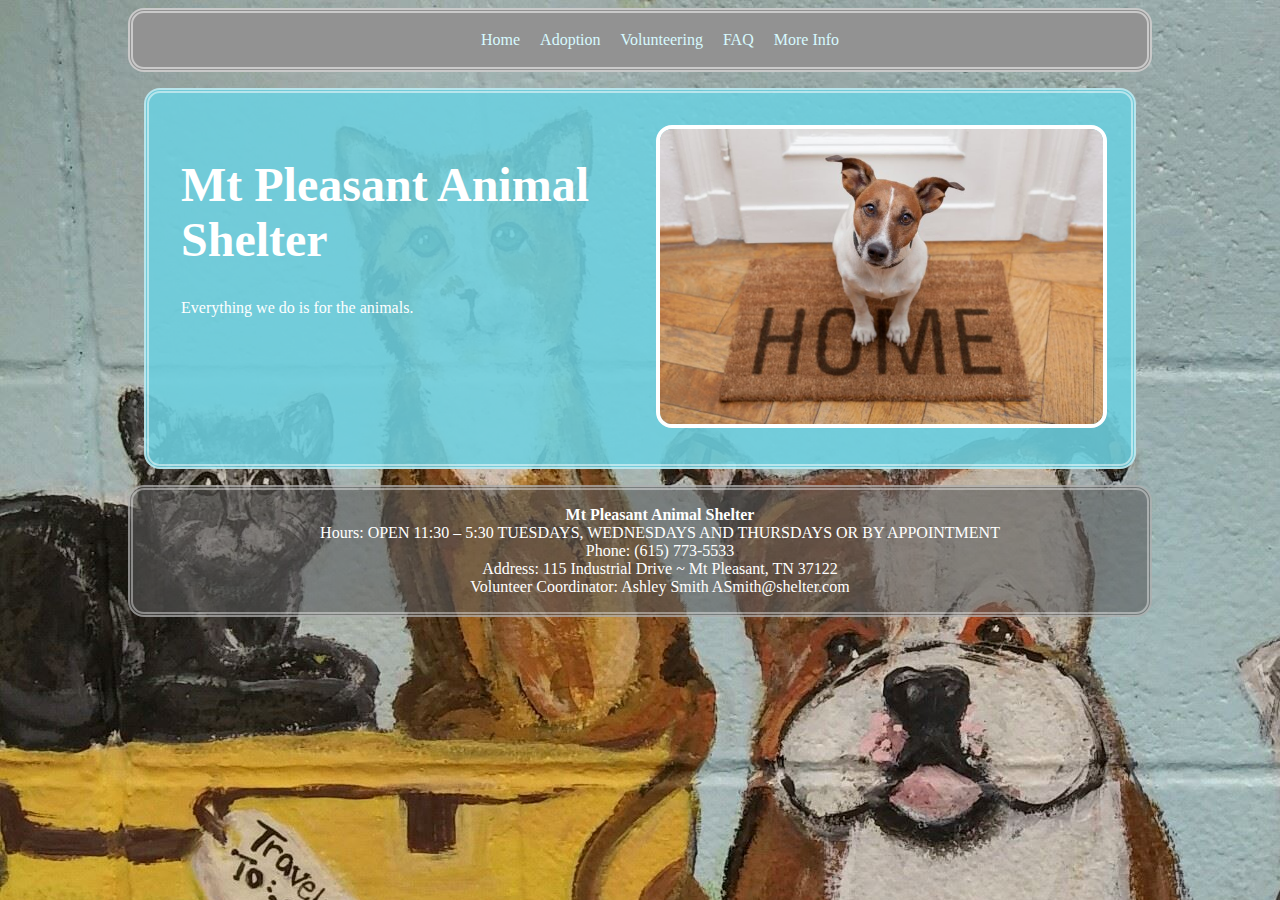
<file: index.html>
<!DOCTYPE html>
<html lang="en">
<head>
    <meta charset="UTF-8">
    <meta name="viewport" content="width=device-width, initial-scale=1.0">
    <title>Home</title>
    <link href="./stylesheets/style1.css" rel="stylesheet" />
</head>
<body>
    
    <nav>
        <ul>
            <li><a href="./index.html">Home</a></li>
            <li><a href="./pages/Adoption.html">Adoption</a></li>
            <li><a href="./pages/Volunteering.html">Volunteering</a></li>
            <li><a href="./pages/FAQ.html">FAQ</a></li>
            <li><a href="./pages/MoreInfo.html">More Info</a></li>
        </ul>
    </nav>

    <div class="content">

        <div class="titleBox">

            <div>
                <h1> Mt Pleasant Animal Shelter </h1>
                <p class="subTitle">Everything we do is for the animals.</p>
            </div>

            <div>
                <img src="./images/home.jpg" />
            </div>
        </div>
    </div>
    
    <footer>
        <ul>
            <li> <b>Mt Pleasant Animal Shelter</b> </li>
            <li> Hours:		OPEN 11:30 – 5:30 TUESDAYS, WEDNESDAYS AND THURSDAYS OR BY APPOINTMENT </li>
            <li> Phone: 		(615) 773-5533 </li>
            <li> Address:	115 Industrial Drive ~ Mt Pleasant, TN 37122</li>
            <li> Volunteer Coordinator: 		Ashley Smith		ASmith@shelter.com </li>
        </ul>
    </footer>

</body>
</html>
</file>
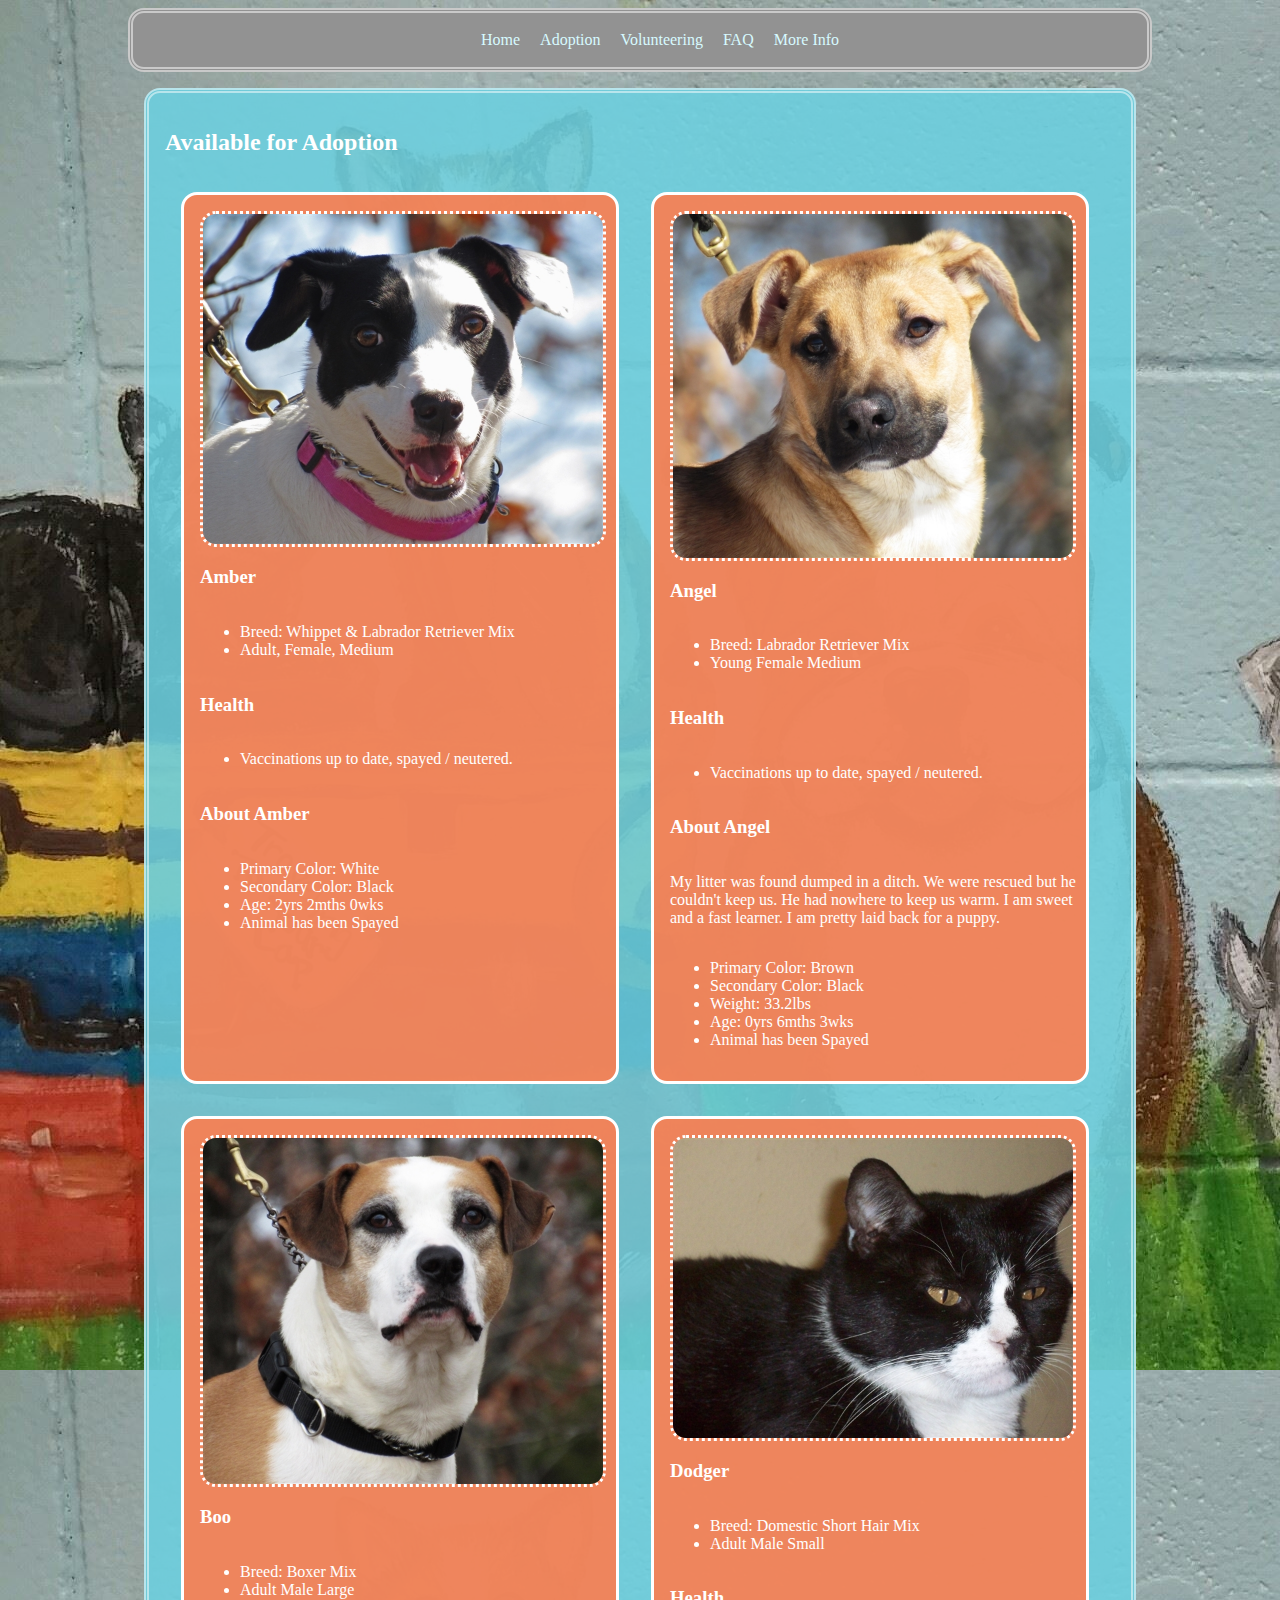
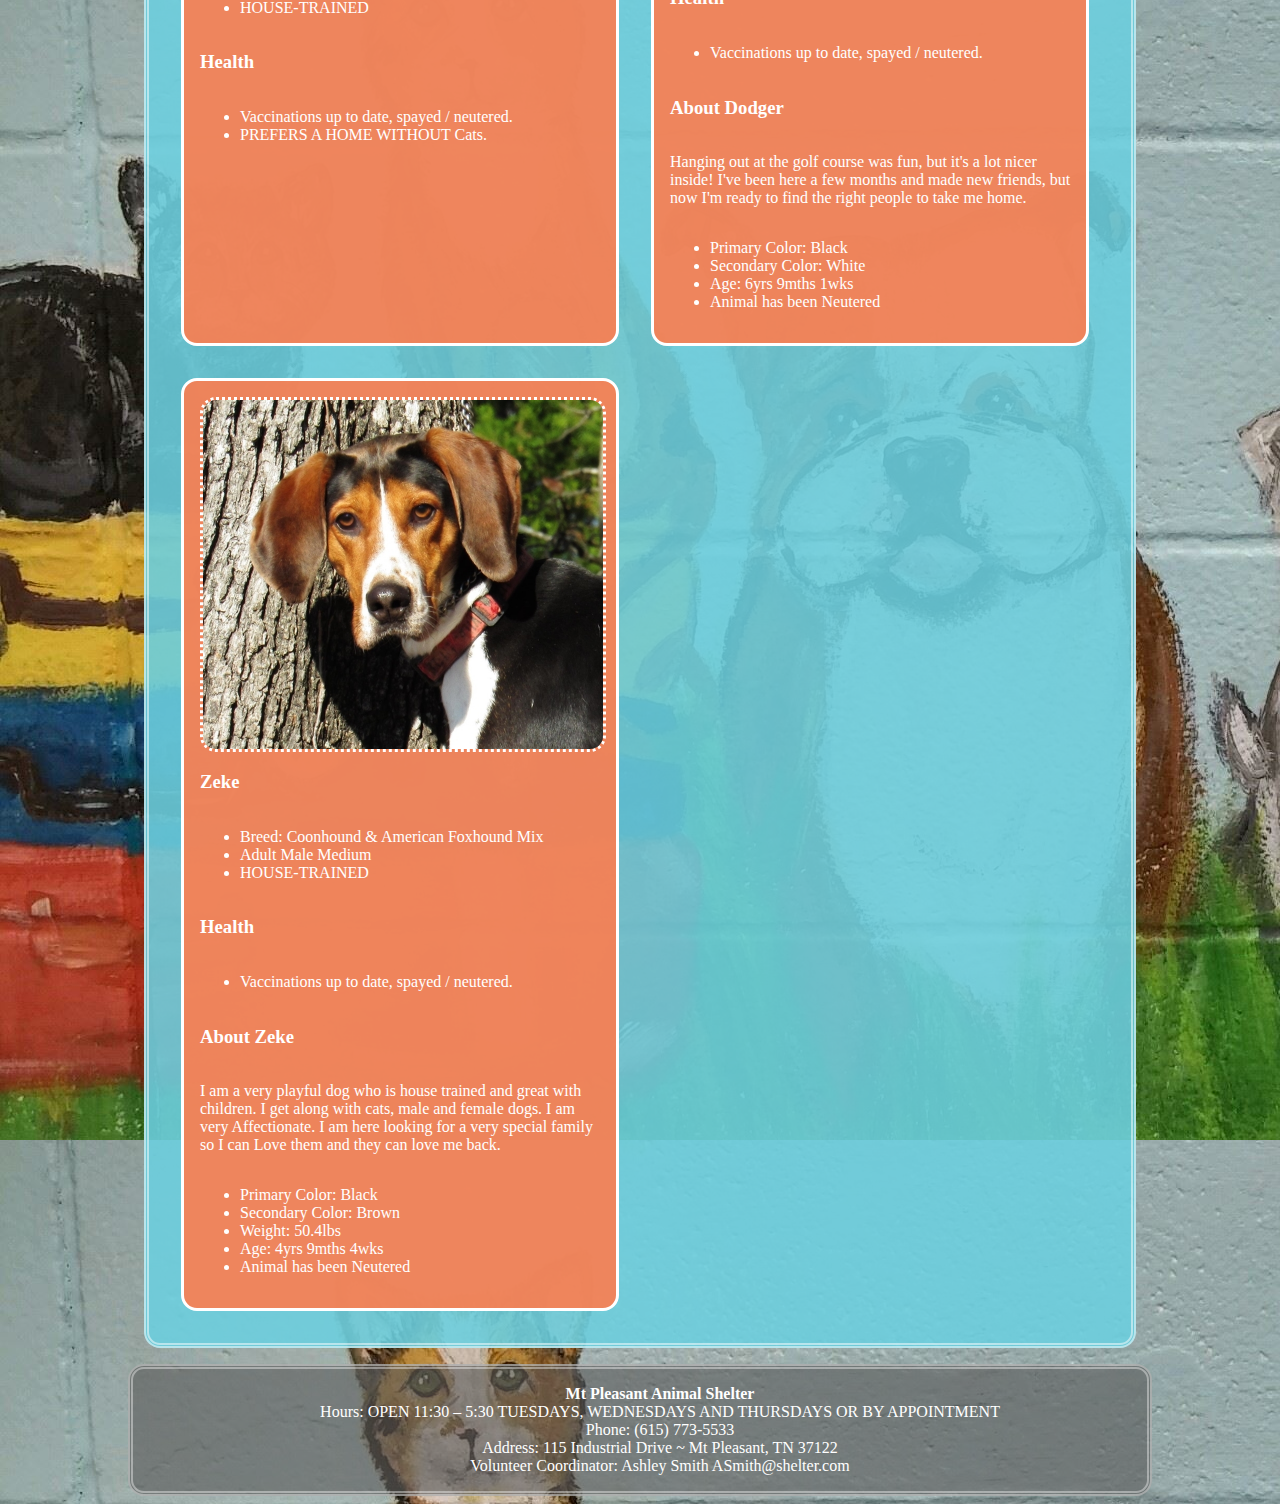
<file: pages/Adoption.html>
<!DOCTYPE html>
<html lang="en">
<head>
    <meta charset="UTF-8">
    <meta name="viewport" content="width=device-width, initial-scale=1.0">
    <title>Adoption</title>
    <link href="../stylesheets/style1.css" rel="stylesheet" />
</head>
<body>
    
    <nav>
        <ul>
            <li><a href="../index.html">Home</a></li>
            <li><a href="../pages/Adoption.html">Adoption</a></li>
            <li><a href="../pages/Volunteering.html">Volunteering</a></li>
            <li><a href="../pages/FAQ.html">FAQ</a></li>
            <li><a href="../pages/MoreInfo.html">More Info</a></li>
        </ul>
    </nav>


    <div class="content">
    
        <h2> Available for Adoption </h2>
        <div class="allAdopt">
            <div class="adoptCards">

                <img src="../images/Amber/Amber01.jpeg" />
                <h3> Amber </h3>
                <ul>
                    <li> Breed:  Whippet & Labrador Retriever Mix </li>
                    <li> Adult, Female, Medium </li>
                </ul>
                <h3> Health </h3>
                <ul>
                    <li> Vaccinations up to date, spayed / neutered. </li>
                </ul>
                <h3> About Amber </h3>
                <ul>
                    <li> Primary Color: White </li>
                    <li> Secondary Color: Black </li>
                    <li> Age: 2yrs 2mths 0wks </li>
                    <li> Animal has been Spayed </li>
                </ul>

            </div>

            <div class="adoptCards">

                <img src="../images/Angel/Angel01.jpeg" />
                <h3> Angel </h3>
                <ul>
                    <li> Breed:  Labrador Retriever Mix </li>
                    <li> Young Female Medium </li>
                </ul>
                <h3> Health </h3>
                <ul>
                    <li> Vaccinations up to date, spayed / neutered. </li>
                </ul>
                <h3> About Angel </h3>
                <p> My litter was found dumped in a ditch. We were rescued but he couldn't keep us. He had nowhere to keep us warm. I am sweet and a fast learner. I am pretty laid back for a puppy.  </p>
                <ul>
                    <li> Primary Color: Brown </li>
                    <li>  Secondary Color: Black </li>
                    <li> Weight: 33.2lbs </li>
                    <li> Age: 0yrs 6mths 3wks </li>
                    <li> Animal has been Spayed </li>
                </ul>

            </div>
    
            <div class="adoptCards">

                <img src="../images/Boo/boo01.jpeg" />
                <h3> Boo </h3>
                <ul>
                    <li> Breed: Boxer Mix </li>
                    <li> Adult Male Large </li>
                    <li> HOUSE-TRAINED </li>
                </ul>
                <h3> Health </h3>
                <ul>
                    <li> Vaccinations up to date, spayed / neutered. </li>
                    <li> PREFERS A HOME WITHOUT Cats. </li>
                </ul>

            </div>

            <div class="adoptCards">

                <img src="../images/Dodger/Dodger02.jpeg" />
                <h3> Dodger </h3>
                <ul>
                    <li> Breed: Domestic Short Hair Mix  </li>
                    <li> Adult Male  Small </li>
                </ul>
                <h3> Health </h3>
                <ul>
                    <li> Vaccinations up to date, spayed / neutered. </li>
                </ul>
                <h3> About Dodger </h3>
                <p> Hanging out at the golf course was fun, but it's a lot nicer inside! I've been here a few months and made new friends, but now I'm ready to find the right people to take me home. </p>
                <ul>
                    <li> Primary Color: Black </li>
                    <li> Secondary Color: White </li>
                    <li> Age: 6yrs 9mths 1wks </li>
                    <li> Animal has been Neutered </li>
                </ul>

            </div>

            <div class="adoptCards">

                <img src="../images/Zeke/Zeke01.jpeg" />
                <h3> Zeke </h3>
                <ul>
                    <li> Breed: Coonhound & American Foxhound Mix </li>
                    <li> Adult Male Medium </li>
                    <li> HOUSE-TRAINED </li>
                </ul>
                <h3> Health </h3>
                <ul>
                    <li> Vaccinations up to date, spayed / neutered. </li>
                </ul>
                <h3> About Zeke </h3>
                <p> I am a very playful dog who is house trained and great with children. I get along with cats, male and female dogs. I am very Affectionate. I am here looking for a very special family so I can Love them and they can love me back.  </p>
                <ul>
                    <li> Primary Color: Black </li>
                    <li> Secondary Color: Brown </li>
                    <li> Weight: 50.4lbs </li>
                    <li> Age: 4yrs 9mths 4wks </li>
                    <li> Animal has been Neutered </li>
                </ul>

            </div>
        </div>
        

    </div>


    <footer>
        <ul>
            <li> <b>Mt Pleasant Animal Shelter</b> </li>
            <li> Hours:		OPEN 11:30 – 5:30 TUESDAYS, WEDNESDAYS AND THURSDAYS OR BY APPOINTMENT </li>
            <li> Phone: 		(615) 773-5533 </li>
            <li> Address:	115 Industrial Drive ~ Mt Pleasant, TN 37122</li>
            <li> Volunteer Coordinator: 		Ashley Smith		ASmith@shelter.com </li>
        </ul>
    </footer>

</body>
</html>
</file>
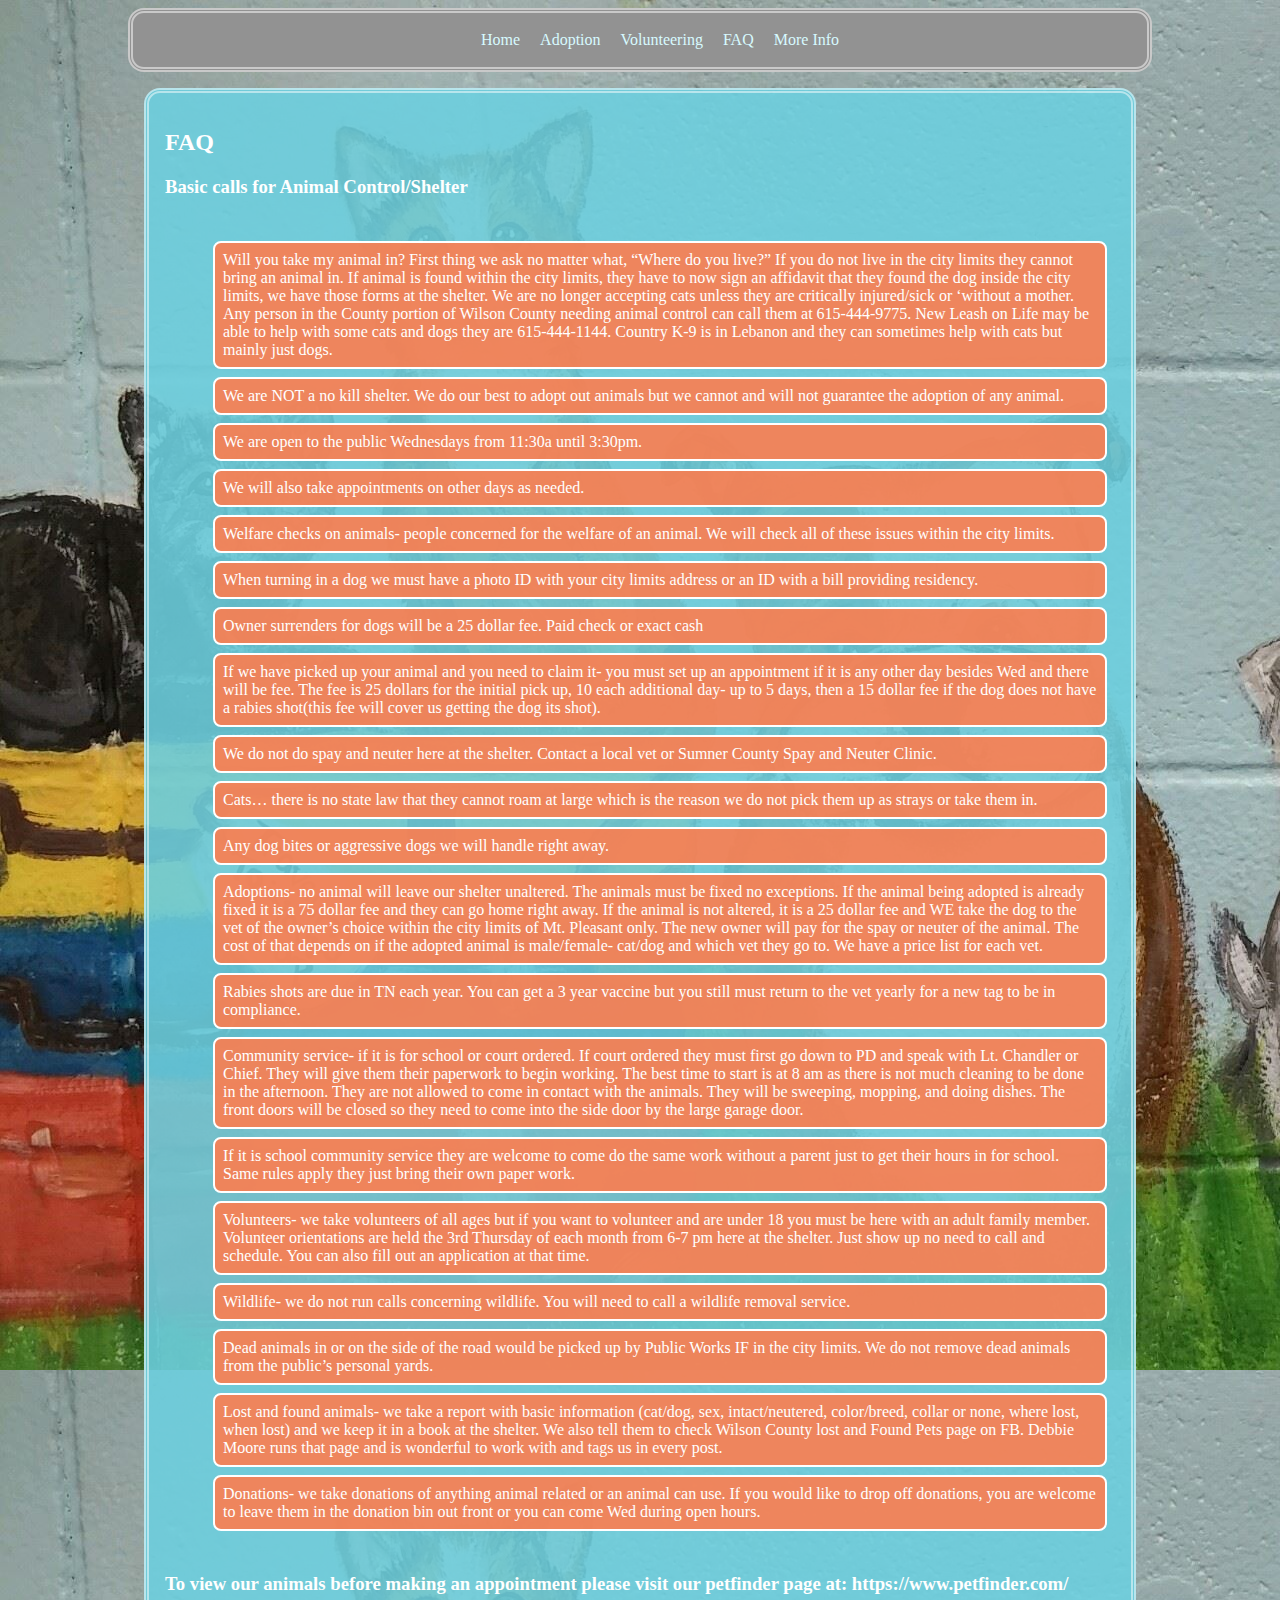
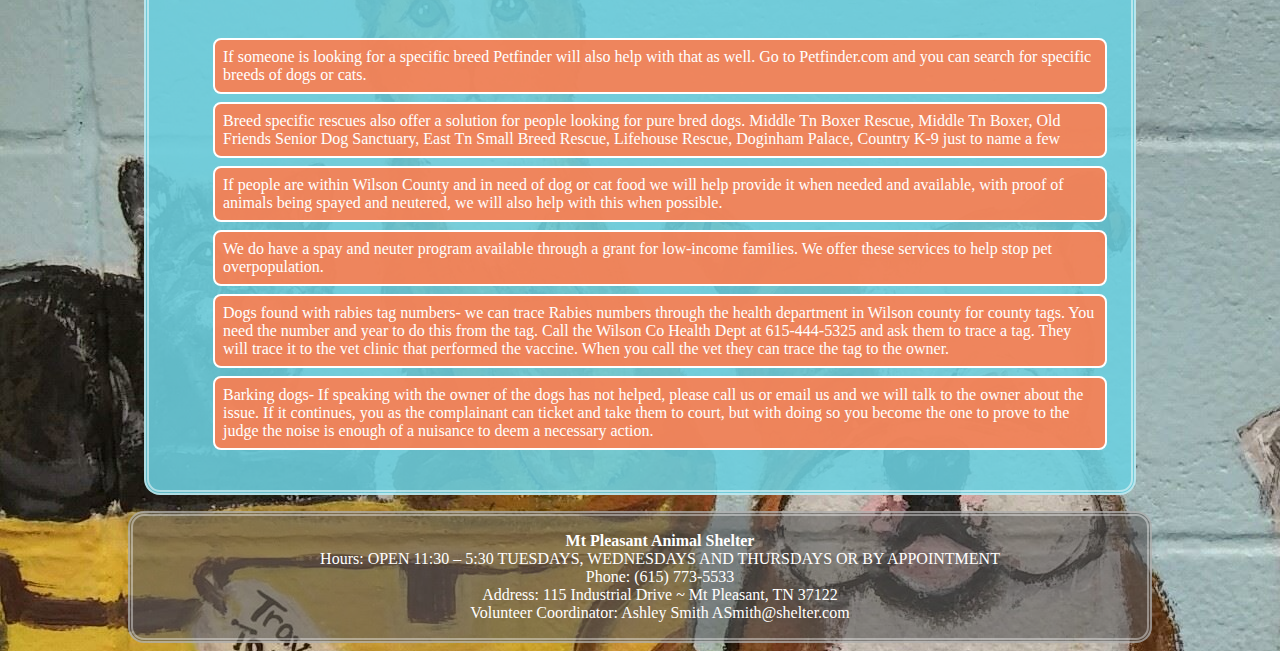
<file: pages/FAQ.html>
<!DOCTYPE html>
<html lang="en">
<head>
    <meta charset="UTF-8">
    <meta name="viewport" content="width=device-width, initial-scale=1.0">
    <title>FAQ</title>
    <link href="../stylesheets/style1.css" rel="stylesheet" />
</head>
<body>
    
    <nav>
        <ul>
            <li><a href="../index.html">Home</a></li>
            <li><a href="../pages/Adoption.html">Adoption</a></li>
            <li><a href="../pages/Volunteering.html">Volunteering</a></li>
            <li><a href="../pages/FAQ.html">FAQ</a></li>
            <li><a href="../pages/MoreInfo.html">More Info</a></li>
        </ul>
    </nav>

    <div class="content">

        <h2> FAQ </h2>
        <h3> Basic calls for Animal Control/Shelter </h3>

        <div class="faqQuestions">

            <ul>
                <li> Will you take my animal in? First thing we ask no matter what, “Where do you live?” If you do not live in the city limits they cannot bring an animal in. If animal is found within the city limits, they have to now sign an affidavit that they found the dog inside the city limits, we have those forms at the shelter. We are no longer accepting cats unless they are critically injured/sick or ‘without a mother. Any person in the County portion of Wilson County needing animal control can call them at 615-444-9775. New Leash on Life may be able to help with some cats and dogs they are 615-444-1144. Country K-9 is in Lebanon and they can sometimes help with cats but mainly just dogs.
 </li>
                <li> We are NOT a no kill shelter. We do our best to adopt out animals but we cannot and will not guarantee the adoption of any animal.
 </li>
                <li> We are open to the public Wednesdays from 11:30a until 3:30pm.
 </li>
                <li> We will also take appointments on other days as needed.
 </li>
                <li> Welfare checks on animals- people concerned for the welfare of an animal. We will check all of these issues within the city limits.
 </li>
                <li> When turning in a dog we must have a photo ID with your city limits address or an ID with a bill providing residency.
 </li>
                <li> Owner surrenders for dogs will be a 25 dollar fee. Paid check or exact cash
 </li>
                <li> If we have picked up your animal and you need to claim it- you must set up an appointment if it is any other day besides Wed and there will be fee. The fee is 25 dollars for the initial pick up, 10 each additional day- up to 5 days, then a 15 dollar fee if the dog does not have a rabies shot(this fee will cover us getting the dog its shot).
 </li>
                <li> We do not do spay and neuter here at the shelter. Contact a local vet or Sumner County Spay and Neuter Clinic.
 </li>
                <li> Cats… there is no state law that they cannot roam at large which is the reason we do not pick them up as strays or take them in.
 </li>
                <li> Any dog bites or aggressive dogs we will handle right away.
 </li>
                <li> Adoptions- no animal will leave our shelter unaltered. The animals must be fixed no exceptions. If the animal being adopted is already fixed it is a 75 dollar fee and they can go home right away. If the animal is not altered, it is a 25 dollar fee and WE take the dog to the vet of the owner’s choice within the city limits of Mt. Pleasant only. The new owner will pay for the spay or neuter of the animal. The cost of that depends on if the adopted animal is male/female- cat/dog and which vet they go to. We have a price list for each vet.
 </li>
                <li> Rabies shots are due in TN each year. You can get a 3 year vaccine but you still must return to the vet yearly for a new tag to be in compliance.
 </li>
                <li> Community service-  if it is for school or court ordered. If court ordered they must first go down to PD and speak with Lt. Chandler or Chief. They will give them their paperwork to begin working. The best time to start is at 8 am as there is not much cleaning to be done in the afternoon. They are not allowed to come in contact with the animals. They will be sweeping, mopping, and doing dishes. The front doors will be closed so they need to come into the side door by the large garage door.
 </li>
                <li> If it is school community service they are welcome to come do the same work without a parent just to get their hours in for school. Same rules apply they just bring their own paper work.
 </li>
                <li> Volunteers- we take volunteers of all ages but if you want to volunteer and are under 18 you must be here with an adult family member. Volunteer orientations are held the 3rd Thursday of each month from 6-7 pm here at the shelter. Just show up no need to call and schedule. You can also fill out an application at that time.
  </li>
                <li> Wildlife- we do not run calls concerning wildlife. You will need to call a wildlife removal service.
 </li>
                <li> Dead animals in or on the side of the road would be picked up by Public Works IF in the city limits. We do not remove dead animals from the public’s personal yards.
 </li>
                <li> Lost and found animals- we take a report with basic information (cat/dog, sex, intact/neutered, color/breed, collar or none, where lost, when lost) and we keep it in a book at the shelter. We also tell them to check Wilson County lost and Found Pets page on FB. Debbie Moore runs that page and is wonderful to work with and tags us in every post.
 </li>
                <li> Donations- we take donations of anything animal related or an animal can use. If you would like to drop off donations, you are welcome to leave them in the donation bin out front or you can come Wed during open hours.
 </li>
            </ul>

        </div>

        <h3> To view our animals before making an appointment please visit our petfinder page at:  https://www.petfinder.com/  </h3>

        <div class="faqQuestions">

            <ul>
                <li>If someone is looking for a specific breed Petfinder will also help with that as well. Go to Petfinder.com and you can search for specific breeds of dogs or cats.
  </li>
                <li> Breed specific rescues also offer a solution for people looking for pure bred dogs. Middle Tn Boxer Rescue, Middle Tn Boxer, Old Friends Senior Dog Sanctuary, East Tn Small Breed Rescue, Lifehouse Rescue, Doginham Palace, Country K-9 just to name a few
 </li>
                <li> If people are within Wilson County and in need of dog or cat food we will help provide it when needed and available, with proof of animals being spayed and neutered, we will also help with this when possible.
 </li>
                <li> We do have a spay and neuter program available through a grant for low-income families. We offer these services to help stop pet overpopulation.
 </li>
                <li> Dogs found with rabies tag numbers- we can trace Rabies numbers through the health department in Wilson county for county tags. You need the number and year to do this from the tag. Call the Wilson Co Health Dept at 615-444-5325 and ask them to trace a tag. They will trace it to the vet clinic that performed the vaccine. When you call the vet they can trace the tag to the owner.
 </li>
                <li> Barking dogs- If speaking with the owner of the dogs has not helped, please call us or email us and we will talk to the owner about the issue. If it continues, you as the complainant can ticket and take them to court, but with doing so you become the one to prove to the judge the noise is enough of a nuisance to deem a necessary action.
 </li>
            </ul>

        </div>
    </div>




    <footer>
        <ul>
            <li> <b>Mt Pleasant Animal Shelter</b> </li>
            <li> Hours:		OPEN 11:30 – 5:30 TUESDAYS, WEDNESDAYS AND THURSDAYS OR BY APPOINTMENT </li>
            <li> Phone: 		(615) 773-5533 </li>
            <li> Address:	115 Industrial Drive ~ Mt Pleasant, TN 37122</li>
            <li> Volunteer Coordinator: 		Ashley Smith		ASmith@shelter.com </li>
        </ul>
    </footer>

</body>
</html>
</file>
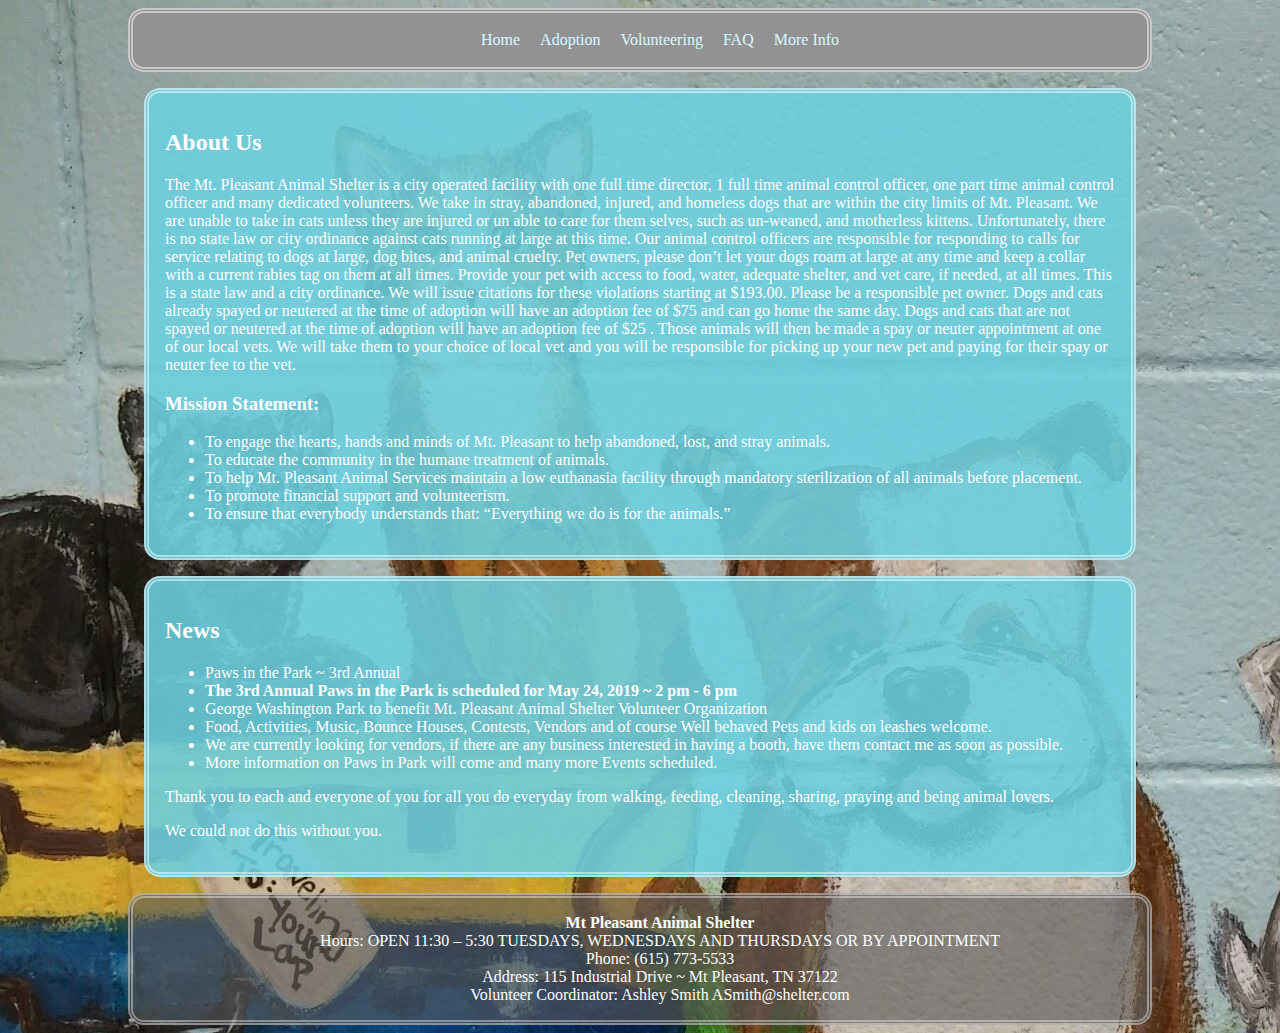
<file: pages/MoreInfo.html>
<!DOCTYPE html>
<html lang="en">
<head>
    <meta charset="UTF-8">
    <meta name="viewport" content="width=device-width, initial-scale=1.0">
    <title>More Info</title>
    <link href="../stylesheets/style1.css" rel="stylesheet" />
</head>
<body>
    
    <nav>
        <ul>
            <li><a href="../index.html">Home</a></li>
            <li><a href="../pages/Adoption.html">Adoption</a></li>
            <li><a href="../pages/Volunteering.html">Volunteering</a></li>
            <li><a href="../pages/FAQ.html">FAQ</a></li>
            <li><a href="../pages/MoreInfo.html">More Info</a></li>
        </ul>
    </nav>

    <div class="content">

        <h2> About Us </h2>
        <p> The Mt. Pleasant Animal Shelter is a city operated facility with one full time director, 1 full time animal control officer,
             one part time animal control officer and many dedicated volunteers. We take in stray, abandoned, injured, and homeless dogs 
             that are within the city limits of Mt. Pleasant. We are unable to take in cats unless they are injured or un able to care for 
             them selves, such as un-weaned, and motherless kittens. Unfortunately, there is no state law or city ordinance against cats 
             running at large at this time. Our animal control officers are responsible for responding to calls for service relating to 
             dogs at large, dog bites, and animal cruelty. Pet owners, please don’t let your dogs roam at large at any time and keep a 
             collar with a current rabies tag on them at all times. Provide your pet with access to food, water, adequate shelter, and vet care, 
             if needed, at all times. This is a state law and a city ordinance. We will issue citations for these violations starting at $193.00. 
             Please be a responsible pet owner. Dogs and cats already spayed or neutered at the time of adoption will have an adoption fee of 
             $75 and can go home the same day. Dogs and cats that are not spayed or neutered at the time of adoption will have an adoption fee of 
             $25 . Those animals will then be made a spay or neuter appointment at one of our local vets. We will take them to your choice of 
             local vet and you will be responsible for picking up your new pet and paying for their spay or neuter fee to the vet. </p>

        <h3> Mission Statement: </h3>
        <ul>
            <li> To engage the hearts, hands and minds of Mt. Pleasant to help abandoned, lost, and stray animals. </li>
            <li> To educate the community in the humane treatment of animals. </li>
            <li> To help Mt. Pleasant Animal Services maintain a low euthanasia facility through mandatory sterilization of all animals before placement. </li>
            <li> To promote financial support and volunteerism. </li>
            <li> To ensure that everybody understands that: “Everything we do is for the animals.” </li>
        </ul>

    </div>

    <div class="content">

        <h2> News </h2>
        <ul>
            <li> Paws in the Park ~ 3rd Annual </li>
            <li> <b>The 3rd Annual Paws in the Park is scheduled for May 24, 2019 ~ 2 pm - 6 pm</b> </li>
            <li> George Washington Park to benefit Mt. Pleasant Animal Shelter Volunteer Organization </li>
            <li>  Food, Activities, Music, Bounce Houses, Contests, Vendors and of course Well behaved Pets and kids on leashes welcome. </li>
            <li> We are currently looking for vendors, if there are any business interested in having a booth, have them contact me as soon as possible. </li>
            <li> More information on Paws in Park will come and many more Events scheduled.  </li>
        </ul>
        <p> Thank you to each and everyone of you for all you do everyday from walking, feeding, cleaning, sharing, praying and being animal lovers. </p>
        <p> We could not do this without you.  </p>

    </div>

    <footer>
        <ul>
            <li> <b>Mt Pleasant Animal Shelter</b> </li>
            <li> Hours:		OPEN 11:30 – 5:30 TUESDAYS, WEDNESDAYS AND THURSDAYS OR BY APPOINTMENT </li>
            <li> Phone: 		(615) 773-5533 </li>
            <li> Address:	115 Industrial Drive ~ Mt Pleasant, TN 37122</li>
            <li> Volunteer Coordinator: 		Ashley Smith		ASmith@shelter.com </li>
        </ul>
    </footer>
</body>
</html>
</file>
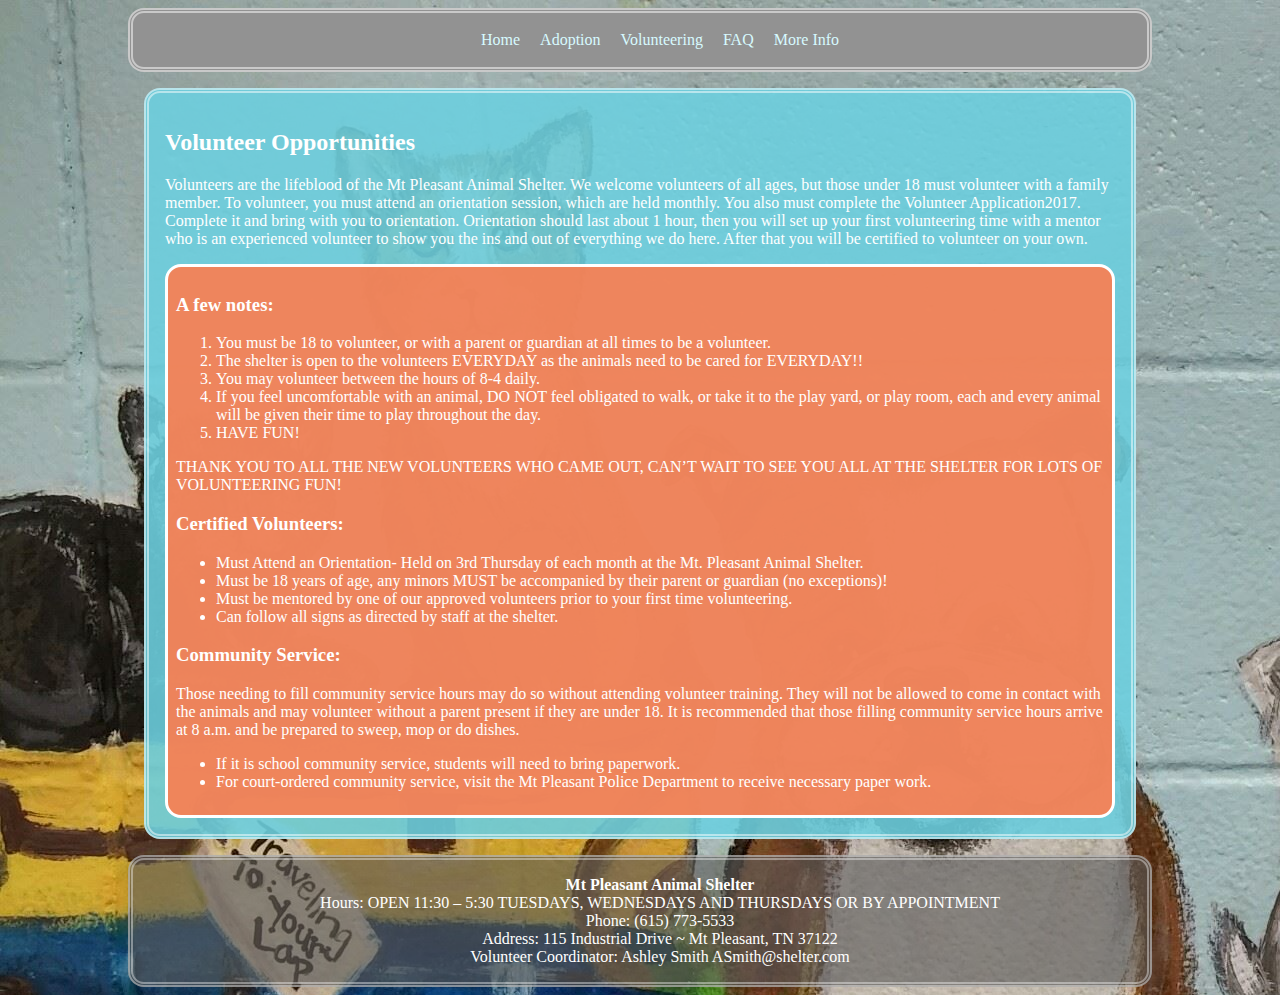
<file: pages/Volunteering.html>
<!DOCTYPE html>
<html lang="en">
<head>
    <meta charset="UTF-8">
    <meta name="viewport" content="width=device-width, initial-scale=1.0">
    <title>Volunteering</title>
    <link href="../stylesheets/style1.css" rel="stylesheet" />
</head>
<body>
    
    <nav>
        <ul>
            <li><a href="../index.html">Home</a></li>
            <li><a href="../pages/Adoption.html">Adoption</a></li>
            <li><a href="../pages/Volunteering.html">Volunteering</a></li>
            <li><a href="../pages/FAQ.html">FAQ</a></li>
            <li><a href="../pages/MoreInfo.html">More Info</a></li>
        </ul>
    </nav>


    <div class="content">

        <h2> Volunteer Opportunities </h2>

        <p> Volunteers are the lifeblood of the Mt Pleasant Animal Shelter. We welcome volunteers of all ages, but those under 18 must volunteer with a family member.
To volunteer, you must attend an orientation session, which are held monthly. You also must complete the Volunteer Application2017. Complete it and bring with you to orientation.
Orientation should last about 1 hour, then you will set up your first volunteering time with a mentor who is an experienced volunteer to show you the ins and out of everything we do here. After that you will be certified to volunteer on your own.
 </p>

        <div class="volNotes">

            <h3> A few notes: </h3>
            <ol>
                <li> You must be 18 to volunteer, or with a parent or guardian at all times to be a volunteer. </li>
                <li> The shelter is open to the volunteers EVERYDAY as the animals need to be cared for EVERYDAY!! </li>
                <li> You may volunteer between the hours of 8-4 daily. </li>
                <li> If you feel uncomfortable with an animal, DO NOT feel obligated to walk, or take it to the play yard, or play room, 
each and every animal will be given their time to play throughout the day. </li>
                <li> HAVE FUN! </li>
            </ol>

            <p> THANK YOU TO ALL THE NEW VOLUNTEERS WHO CAME OUT, CAN’T WAIT TO SEE YOU ALL AT THE SHELTER FOR LOTS OF VOLUNTEERING FUN! </p>
            <h3> Certified Volunteers: </h3>
            <ul>
                <li> Must Attend an Orientation- Held on 3rd Thursday of each month at the Mt. Pleasant Animal Shelter. </li>
                <li> Must be 18 years of age, any minors MUST be accompanied by their parent or guardian (no exceptions)! </li>
                <li> Must be mentored by one of our approved volunteers prior to your first time volunteering. </li>
                <li> Can follow all signs as directed by staff at the shelter. </li>
            </ul>

            <h3> Community Service: </h3>
            <p> Those needing to fill community service hours may do so without attending volunteer training. They will not be allowed to come in contact with the animals and may volunteer without a parent present if they are under 18. It is recommended that those filling community service hours arrive at 8 a.m. and be prepared to sweep, mop or do dishes.</p>
            <ul>
                <li> If it is school community service, students will need to bring paperwork. </li>
                <li> For court-ordered community service, visit the Mt Pleasant Police Department to receive necessary paper work. </li>
            </ul>
        </div>

    </div>

    
    <footer>
        <ul>
            <li> <b>Mt Pleasant Animal Shelter</b> </li>
            <li> Hours:		OPEN 11:30 – 5:30 TUESDAYS, WEDNESDAYS AND THURSDAYS OR BY APPOINTMENT </li>
            <li> Phone: 		(615) 773-5533 </li>
            <li> Address:	115 Industrial Drive ~ Mt Pleasant, TN 37122</li>
            <li> Volunteer Coordinator: 		Ashley Smith		ASmith@shelter.com </li>
        </ul>
    </footer>

</body>
</html>
</file>
<file: stylesheets/style1.css>
/* Base Styles */

body {
    width: 80%;
    margin-left: auto;
    margin-right: auto;
    background-image: url(../images/Path.jpeg);
    color: white;
}

.content {
    background-color: rgba(108, 207, 223, 0.884);
    border-radius: 1em;
    padding: 1em;
    margin: 1em;
    border: rgba(255, 255, 255, 0.5) double 5px;
}

img {
    width: 30%;
    border-radius: 1em;
}

/* Text Styles */

a {
    color: rgb(215, 250, 255);
}



/* Navigation Styles */

nav {
    background-color: rgb(146, 146, 146);
    padding: 2px;
    border-radius: 1em;
    border: rgba(255, 255, 255, 0.5) double 5px;
}

nav a {
    text-decoration: none;
    padding: 5px;
    border-radius: .5em;
}

nav a:hover {
    color: white;
    background-color: rgba(255, 124, 76, 0.884);
}

nav ul {
    display: flex;
    list-style: none;
    gap: 10px;
    justify-content: center;
}


/* Home Page Styles */

.titleBox {
    display: flex;

    
}

h1 {
    font-size: 3em;
}

.titleBox div {
    padding: 1em;
    border-radius: 1em;
    flex: 50%;
}

.titleBox img {
    width: 100%;
    border: white solid .3em;
}


/* Adoption Styles */

.adoptCards {
    background-color: rgba(255, 124, 76, 0.884);
    border-radius: 1em;
    margin: 1em;
    color: white;
    display: flex;
    flex-direction: column;
    border: white solid .2em;
    flex-wrap: wrap;
    word-wrap: break-word;
    max-width: 400px;
    padding: 1em;
}

.allAdopt {
    display: flex;
    flex-wrap: wrap;
}

.adoptCards img {
    width: 100%;
    border: white dotted .2em;
}


/* Volunterring Styles */

.volNotes {
    background-color: rgba(255, 124, 76, 0.884);
    padding: .5em;
    border-radius: 1em;
    border: white solid 3px;
}


/* FAQ Styles */

.faqQuestions {
    display: flex;
}

.faqQuestions li {
    padding: .5em;
    border-radius: .5em;
    border: white solid 2px;
    list-style: none;
    margin: .5em;
    background-color: rgba(255, 124, 76, 0.884);
}

/* More Info Styles */




/* Footer Styles */

footer {
    bottom: 0px;
    background-color: rgba(90, 90, 90, 0.603);
    border-radius: 1em;
    border: rgba(255, 255, 255, 0.397) double 5px;
}

footer ul {
    list-style: none;
    justify-content: center;
    text-align: center;
}
</file>
